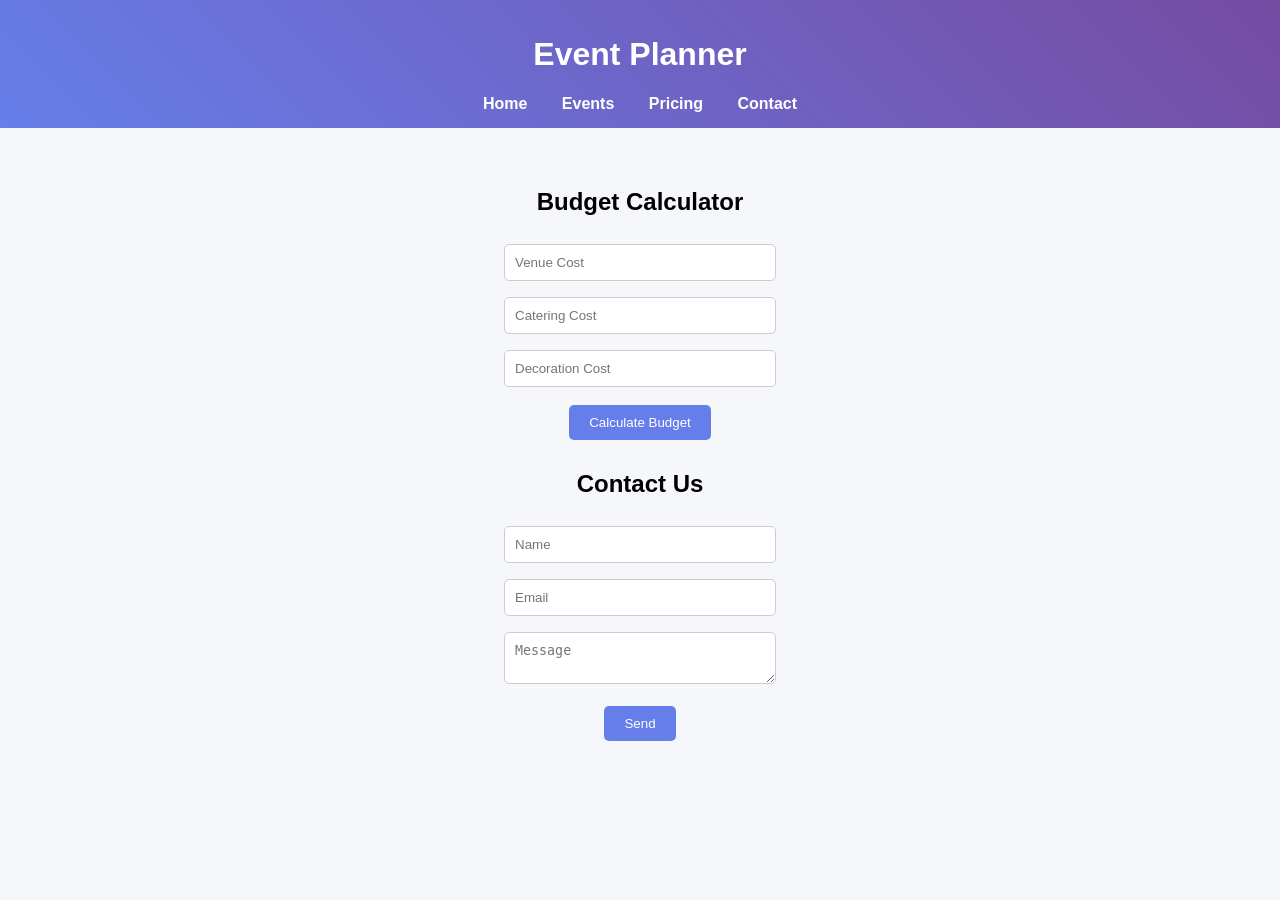
<file: contact.html>
<!DOCTYPE html>
<html>
<head>
    <title>Contact</title>
    <link rel="stylesheet" href="style.css">
</head>
<body>

<header>
    <h1>Event Planner</h1>
    <nav>
        <a href="index.html">Home</a>
        <a href="events.html">Events</a>
        <a href="pricing.html">Pricing</a>
        <a href="contact.html">Contact</a>
    </nav>
</header>

<section class="fade">
    <h2>Budget Calculator</h2>

    <input type="number" id="venue" placeholder="Venue Cost"><br>
    <input type="number" id="catering" placeholder="Catering Cost"><br>
    <input type="number" id="decor" placeholder="Decoration Cost"><br>

    <button onclick="calculateBudget()">Calculate Budget</button>
    <h3 id="total"></h3>

    <h2>Contact Us</h2>
    <input type="text" placeholder="Name"><br>
    <input type="email" placeholder="Email"><br>
    <textarea placeholder="Message"></textarea><br>

    <button onclick="contact()">Send</button>
</section>

<script src="script.js"></script>
</body>
</html>
</file>
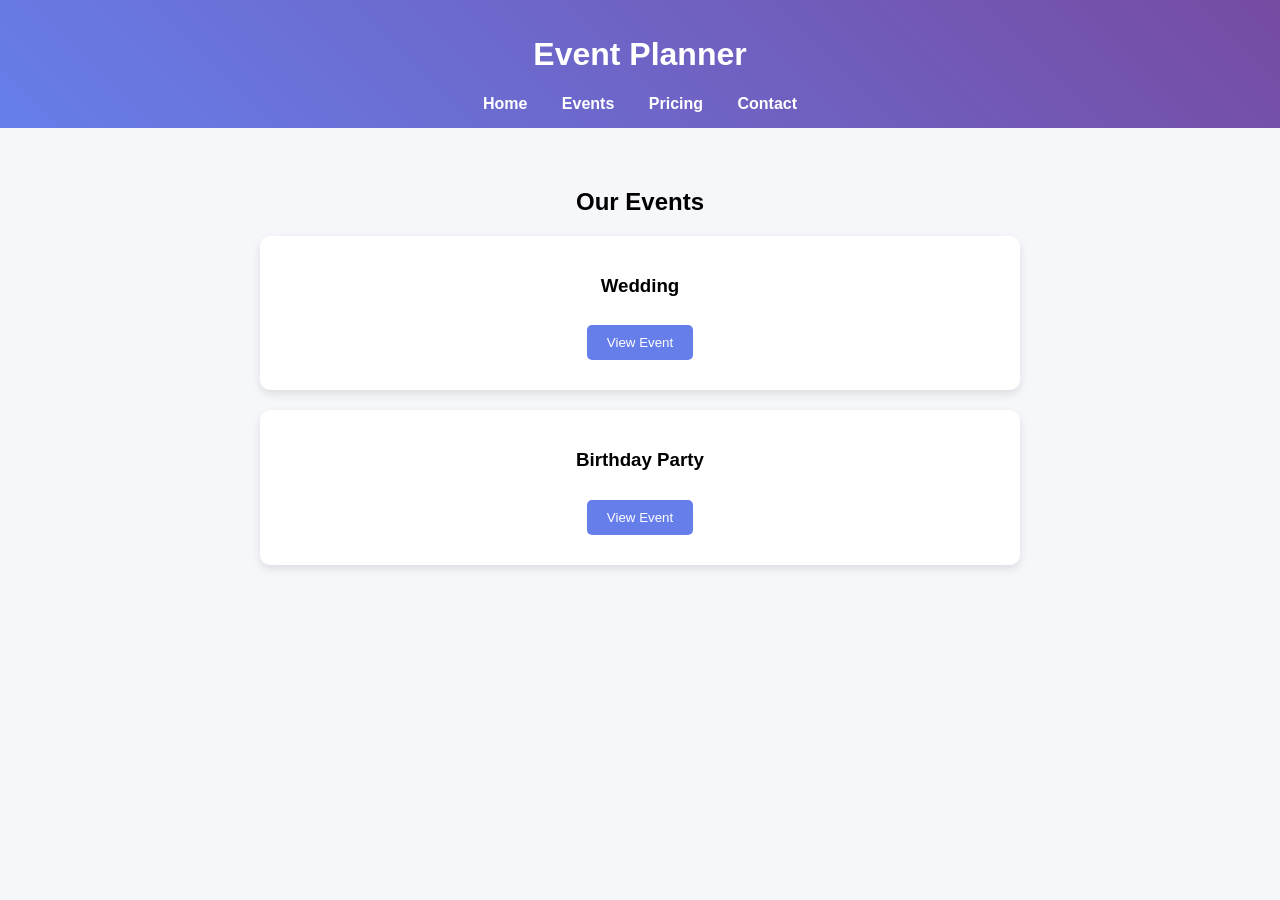
<file: events.html>
<!DOCTYPE html>
<html>
<head>
    <title>Events</title>
    <link rel="stylesheet" href="style.css">
</head>
<body>

<header>
    <h1>Event Planner</h1>
    <nav>
        <a href="index.html">Home</a>
        <a href="events.html">Events</a>
        <a href="pricing.html">Pricing</a>
        <a href="contact.html">Contact</a>
    </nav>
</header>

<section class="fade">
    <h2>Our Events</h2>

    <div class="event">
        <h3>Wedding</h3>
        <button onclick="toggleDetails('wedding')">View Event</button>
        <div id="wedding" class="details">
            <p>Beautiful wedding arrangements.</p>
            <button onclick="toggleDetails('wedding')">Hide Details</button>
        </div>
    </div>

    <div class="event">
        <h3>Birthday Party</h3>
        <button onclick="toggleDetails('birthday')">View Event</button>
        <div id="birthday" class="details">
            <p>Fun birthday celebration setup.</p>
            <button onclick="toggleDetails('birthday')">Hide Details</button>
        </div>
    </div>
</section>

<script src="script.js"></script>
</body>
</html>
</file>
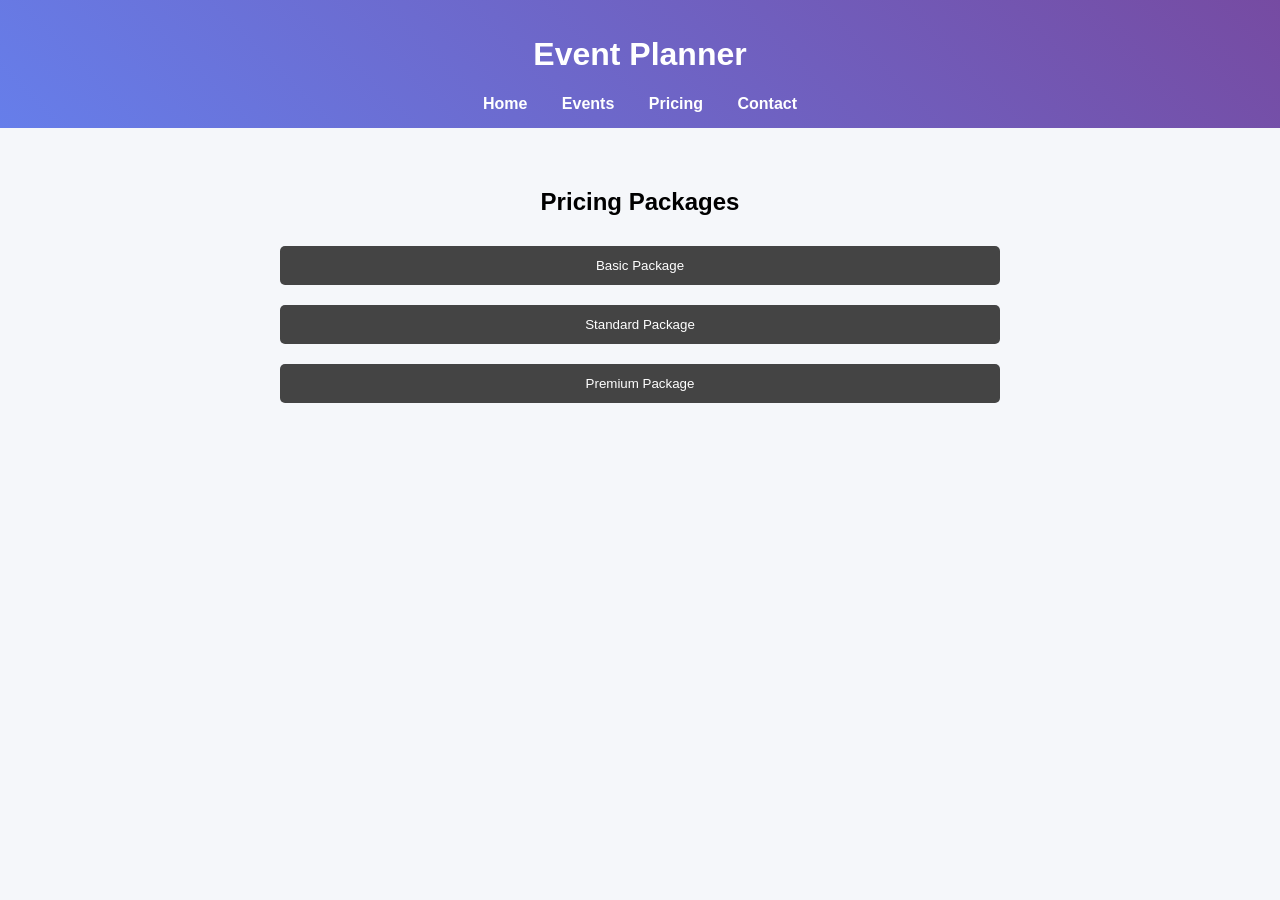
<file: pricing.html>
<!DOCTYPE html>
<html>
<head>
    <title>Pricing</title>
    <link rel="stylesheet" href="style.css">
</head>
<body>

<header>
    <h1>Event Planner</h1>
    <nav>
        <a href="index.html">Home</a>
        <a href="events.html">Events</a>
        <a href="pricing.html">Pricing</a>
        <a href="contact.html">Contact</a>
    </nav>
</header>

<section class="fade">
    <h2>Pricing Packages</h2>

    <button class="accordion">Basic Package</button>
    <div class="panel">₹10,000 - Basic services</div>

    <button class="accordion">Standard Package</button>
    <div class="panel">₹25,000</div>

    <button class="accordion">Premium Package</button>
    <div class="panel">₹50,000</div>
</section>

<script src="script.js"></script>
</body>
</html>
</file>
<file: style.css>
body {
    font-family: 'Segoe UI', sans-serif;
    margin: 0;
    text-align: center;
    background: #f5f7fa;
}

/* Header */
header {
    background: linear-gradient(45deg, #667eea, #764ba2);
    color: white;
    padding: 15px;
}

nav a {
    color: white;
    margin: 15px;
    text-decoration: none;
    font-weight: bold;
}

/* Sections */
section {
    padding: 40px;
}

/* Slider */
.slider img {
    width: 60%;
    border-radius: 10px;
    transition: opacity 0.8s ease-in-out;
}

/* Buttons */
button {
    padding: 10px 20px;
    margin: 10px;
    border: none;
    background: #667eea;
    color: white;
    cursor: pointer;
    border-radius: 5px;
    transition: transform 0.3s, background 0.3s;
}

button:hover {
    transform: scale(1.1);
    background: #5a67d8;
}

/* Event Cards */
.event {
    background: white;
    margin: 20px auto;
    padding: 20px;
    width: 60%;
    border-radius: 10px;
    box-shadow: 0 4px 10px rgba(0,0,0,0.1);
    transition: transform 0.3s, opacity 0.5s;
}

.event:hover {
    transform: translateY(-10px);
}

/* Details Animation */
.details {
    display: none;
    margin-top: 10px;
    animation: fadeIn 0.5s ease-in-out;
}

/* Accordion */
.accordion {
    background: #444;
    color: white;
    padding: 12px;
    width: 60%;
    border: none;
    margin-top: 10px;
    cursor: pointer;
    transition: background 0.3s;
}

.accordion:hover {
    background: #333;
}

.panel {
    max-height: 0;
    overflow: hidden;
    background: #eee;
    width: 60%;
    margin: auto;
    transition: max-height 0.5s ease;
    border-radius: 5px;
    padding: 0 10px;
}

/* Inputs */
input, textarea {
    padding: 10px;
    margin: 8px;
    width: 250px;
    border-radius: 5px;
    border: 1px solid #ccc;
}

/* Fade-in animation */
@keyframes fadeIn {
    from { opacity: 0; }
    to { opacity: 1; }
}

/* Scroll animation */
.fade {
    opacity: 0;
    transform: translateY(30px);
    transition: all 0.6s ease;
}

.fade.show {
    opacity: 1;
    transform: translateY(0);
}
</file>
